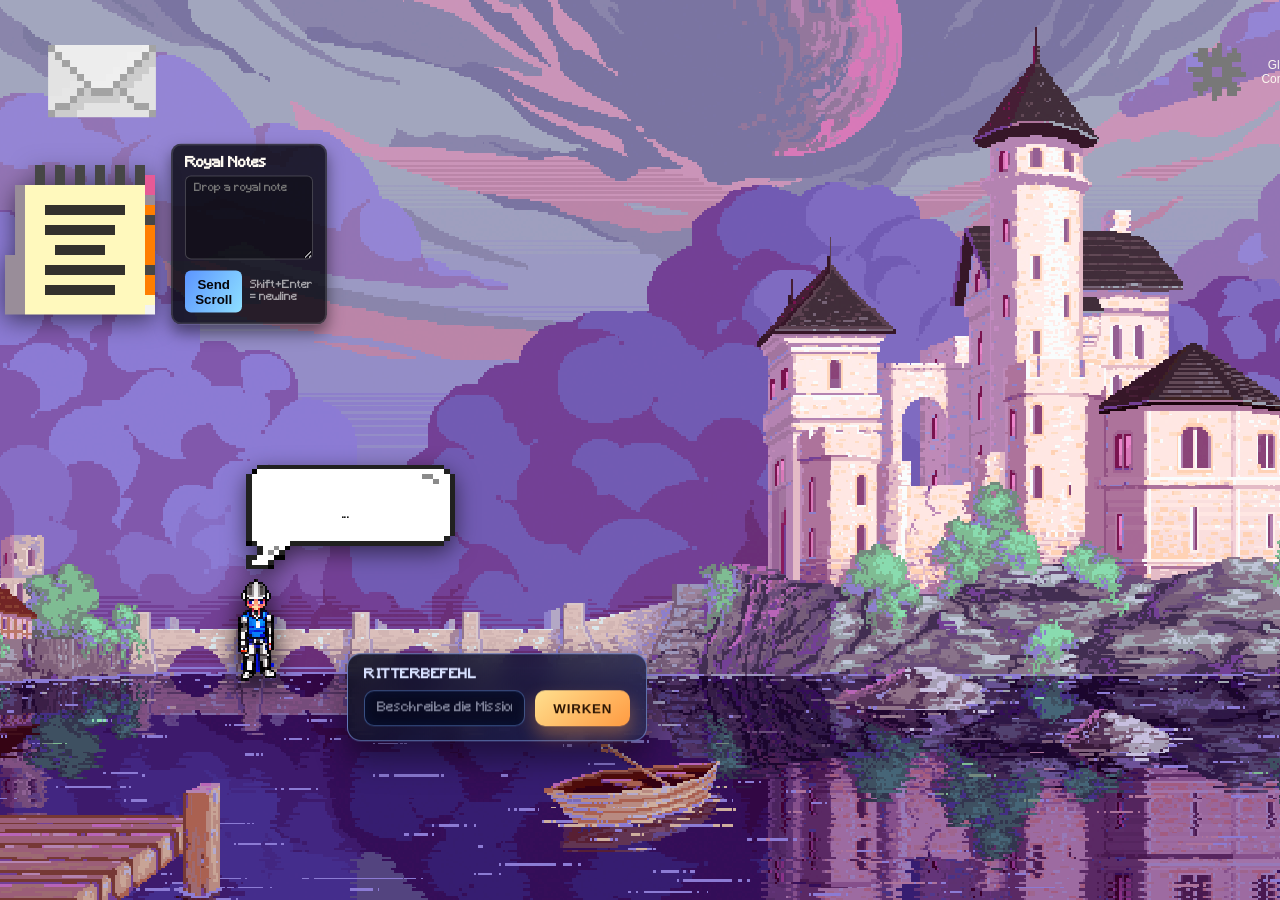
<file: CastleWallpaper/index.html>
<!DOCTYPE html>
<html lang="en">

<head>
    <meta charset="UTF-8">
    <meta name="viewport" content="width=device-width, initial-scale=1.0">
    <title>Castle Automations</title>
    <link rel="stylesheet" href="style.css">
</head>

<body>
    <main id="scene" aria-label="Castle workflow board">
        <img src="assets/castlebg.png" alt="Pixel art castle interior" class="scene-bg" draggable="false">
        <div id="widgets-layer" aria-live="polite">
            <button id="mail-widget" class="widget widget-mail" type="button" aria-label="Dispatch castle mail"
                data-state="idle">
                <img src="assets/mail/Mail1.png" alt="Castle mail courier" class="mail-frame" draggable="false">

            </button>

            <article id="notes-widget" class="widget widget-notes" aria-label="Royal notes module" data-state="idle">
                <img src="assets/Notes.png" alt="Pinned parchment" class="notes-art" draggable="false">
                <div class="notes-body">
                    <label for="notes-input">Royal Notes</label>
                    <textarea id="notes-input" rows="3" placeholder="Drop a royal note"></textarea>
                    <div class="notes-actions">
                        <button id="notes-send" type="button">Send Scroll</button>
                        <span class="note-hint">Shift+Enter = newline</span>
                    </div>
                </div>
            </article>

            <button id="settings-toggle" class="widget widget-settings" type="button" aria-expanded="false"
                aria-controls="settings-panel" aria-label="Open wallpaper settings" data-state="idle">
                <img src="assets/settings/Settings1.png" alt="Castle settings glyph" draggable="false">
                <span class="widget-label">Glyph Console</span>
            </button>

            <button id="knight-widget" class="widget widget-knight" type="button" aria-label="Knight automation trigger"
                data-state="idle" data-animation="idle">
                <img src="assets/characters/knight/animations/breathing-idle/south/frame_000.png" alt="Castle knight"
                    class="knight-sprite" draggable="false">
                <div class="knight-speech" aria-live="polite">
                    <img src="assets/characters/knight/SpeechBubble.png" alt="Knight dialogue bubble" class="knight-speech-bubble" draggable="false">
                    <span class="knight-speech-text" id="knight-speech-text">...</span>
                </div>
                <div class="knight-overlay" aria-hidden="true"></div>
                <div class="knight-progress" aria-hidden="true">
                    <span class="knight-progress-fill"></span>
                </div>
                <p class="knight-dialog" role="status"></p>
            </button>
            <form id="knight-incantation" class="knight-incantation" autocomplete="off">
                <label for="knight-input">Ritterbefehl</label>
                <div class="incantation-field">
                    <input id="knight-input" type="text" maxlength="160" placeholder="Beschreibe die Mission..." aria-label="Knight command input">
                    <button id="knight-cast" type="submit">Wirken</button>
                </div>
            </form>
        </div>
    </main>

    <section id="settings-panel" class="settings-panel hidden" aria-label="Lively properties">
        <header class="settings-header">
            <div>
                <h1>Wallpaper Settings</h1>
                <p>Live view of all Lively properties and their values.</p>
            </div>
            <button id="settings-close" type="button" aria-label="Close settings">✕</button>
        </header>
        <div id="settings-content" class="settings-content">
            <div class="settings-empty">Waiting for Lively to send properties…</div>
              <div id="settings-list" class="settings-list"></div>
        </div>
    </section>

    <script src="script.js" type="module"></script>
</body>

</html>
</file>
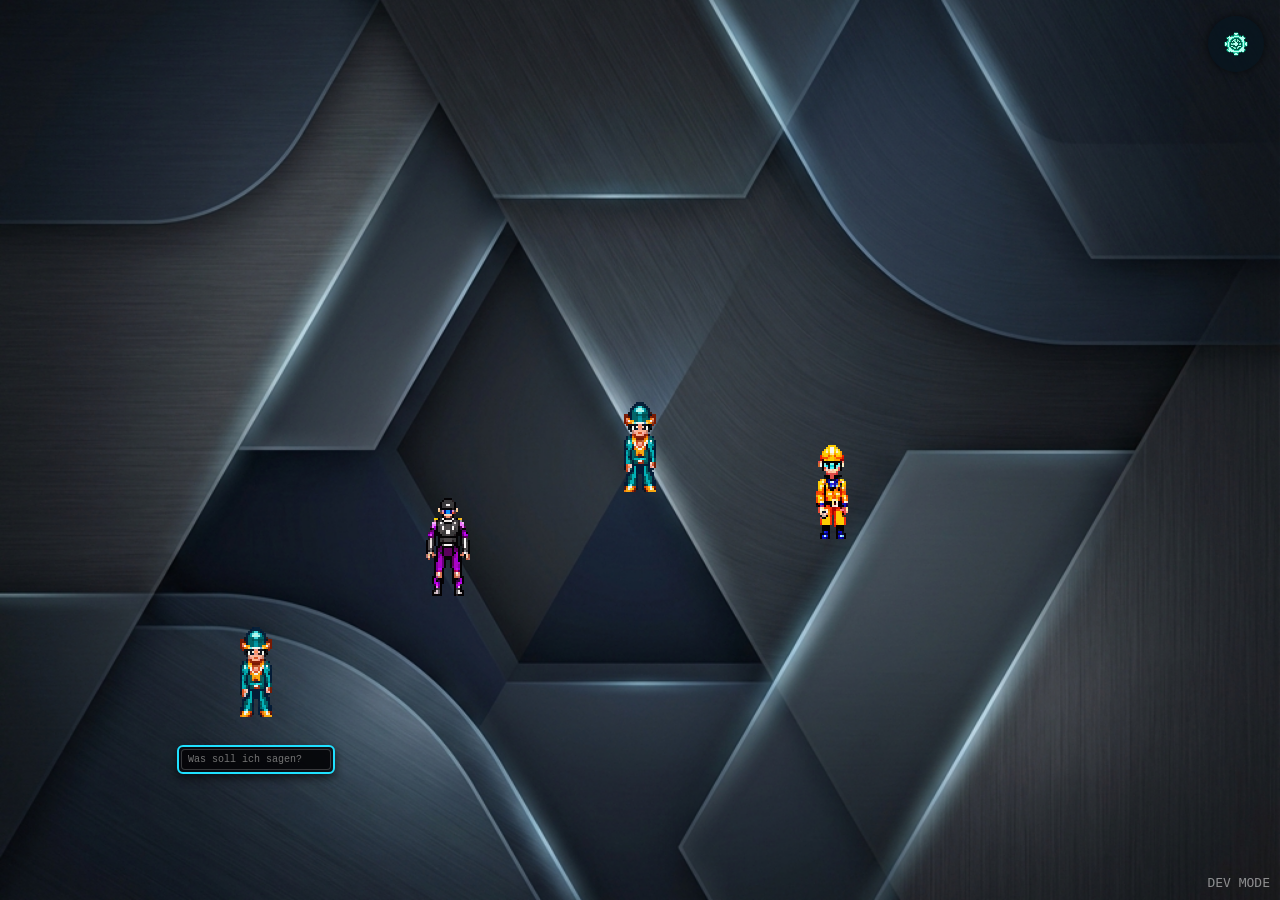
<file: n8n-interactive-wallpaper/index.html>
<!DOCTYPE html>
<html lang="en">

<head>
    <meta charset="UTF-8">
    <link rel="stylesheet" href="style.css">
    <title>Gamified n8n Wallpaper</title>
</head>

<body>
    <div id="background" class="background"></div>
    <button id="settings-button" class="settings-button" aria-label="Einstellungen">
        <img src="assets/ui/settings.gif" alt="Settings">
    </button>
    <div id="settings-panel" class="settings-panel hidden">
        <div class="settings-header">
            <span>Wallpaper Settings</span>
            <button id="settings-close" aria-label="Schließen">
                ✕
            </button>
        </div>
        <div id="settings-content" class="settings-content">
            <p>Dieses Panel zeigt alle verfügbaren Lively-Properties. Es wird automatisch befüllt, sobald Lively Werte sendet.</p>
            <div id="settings-empty" class="settings-empty">Noch keine Properties empfangen.</div>
            <div id="settings-list"></div>
        </div>
    </div>
    <div id="widgets-container"></div>
    <script src="script.js"></script>
</body>

</html>
</file>
<file: CastleWallpaper/style.css>
:root {
    --mail-x: 22%;
    --mail-y: 28%;
    --mail-scale: 1.1;
    --notes-x: 72%;
    --notes-y: 22%;
    --notes-scale: 0.7;
    --settings-x: 88%;
    --settings-y: 18%;
    --settings-scale: 0.9;
    --knight-x: 57%;
    --knight-y: 70%;
    --knight-scale: 1.1;
    --widget-transition: 0.18s ease;
    --panel-bg: rgba(8, 10, 22, 0.92);
    --panel-border: rgba(164, 192, 255, 0.4);
}

@font-face {
    font-family: "Minecraft";
    src: url("Minecraft.ttf") format("truetype");
    font-display: swap;
}

* {
    box-sizing: border-box;
}

html,
body {
    margin: 0;
    width: 100%;
    height: 100%;
    overflow: hidden;
    font-family: "Minecraft", "Segoe UI", Tahoma, Geneva, Verdana, sans-serif;
    background: #030712;
    color: #fdf9f1;
}

#scene {
    position: relative;
    width: 100%;
    height: 100%;
    overflow: hidden;
    isolation: isolate;
}

.scene-bg {
    position: absolute;
    inset: 0;
    width: 100%;
    height: 100%;
    object-fit: cover;
    filter: contrast(1.05) saturate(1.05);
    image-rendering: pixelated;
    z-index: 0;
}

#widgets-layer {
    position: absolute;
    inset: 0;
    pointer-events: none;
    z-index: 1;
}

.widget {
    position: absolute;
    pointer-events: auto;
    transform-origin: center;
    transform: translate(-50%, -50%);
    transition: transform var(--widget-transition), filter var(--widget-transition);
    border: none;
    background: transparent;
    padding: 0;
    cursor: pointer;
    display: flex;
    align-items: center;
    gap: 6px;
    color: inherit;
}

.widget:focus-visible {
    outline: 2px solid #4adad9;
    outline-offset: 4px;
}

.widget-mail {
    left: var(--mail-x);
    top: var(--mail-y);
    transform: translate(-50%, -50%) scale(var(--mail-scale));
}

.settings-row label {
    flex: 0 0 120px;
    font-weight: 600;
    font-size: 13px;
    color: #cdd6ff;
    padding-right: 10px;
}

.settings-field {
    flex: 1;
    display: flex;
    align-items: center;
    gap: 8px;
}

.settings-field input[type="text"],
.settings-field input[type="url"],
.settings-field input[type="number"],
.settings-field textarea {
    width: 100%;
    background: rgba(0, 0, 0, 0.35);
    border: 1px solid rgba(255, 255, 255, 0.2);
    border-radius: 4px;
    color: #e9feff;
    padding: 4px 6px;
    font-family: inherit;
    font-size: 12px;
}

.settings-field textarea {
    min-height: 54px;
    resize: vertical;
}

.settings-field input[type="range"] {
    flex: 1;
}

.settings-field input[type="checkbox"] {
    transform: scale(1.2);
    accent-color: #00ffd5;
}

.settings-value {
    font-family: 'SFMono-Regular', Consolas, 'Liberation Mono', Menlo, monospace;
    color: #20cff8;
    min-width: 48px;
    text-align: right;
    font-size: 11px;
}

.widget-mail .mail-frame {
    width: 98px;
    height: auto;
    image-rendering: pixelated;
}

.widget-notes {
    left: var(--notes-x);
    top: var(--notes-y);
    transform: translate(-50%, -50%) scale(var(--notes-scale));
    pointer-events: auto;
}

.widget-notes {
    cursor: default;
    max-width: 220px;
}

.widget-notes .notes-art {
    width: 160px;
    image-rendering: pixelated;
    filter: drop-shadow(0 6px 12px rgba(0, 0, 0, 0.55));
}

.notes-body {
    width: 220px;
    padding: 10px 12px;
    background: rgba(7, 7, 14, 0.82);
    border: 2px solid rgba(255, 255, 255, 0.12);
    border-radius: 10px;
    box-shadow: 0 8px 16px rgba(0, 0, 0, 0.5);
    pointer-events: auto;
}

.widget-notes[data-state="loading"] .notes-body {
    border-color: rgba(74, 218, 217, 0.9);
    box-shadow: 0 0 16px rgba(74, 218, 217, 0.3);
}

.widget-notes[data-state="error"] .notes-body {
    border-color: rgba(255, 92, 92, 0.9);
    box-shadow: 0 0 16px rgba(255, 92, 92, 0.25);
}

.widget-notes[data-state="success"] .notes-body {
    border-color: rgba(91, 255, 116, 0.9);
}

.notes-body label {
    font-size: 14px;
    font-weight: 600;
    display: block;
    margin-bottom: 4px;
}

#notes-input {
    width: 100%;
    min-height: 84px;
    background: rgba(0, 0, 0, 0.35);
    border: 1px solid rgba(255, 255, 255, 0.2);
    border-radius: 6px;
    padding: 6px 8px;
    color: #f3f3f3;
    font-family: "Minecraft", "Courier New", monospace;
    font-size: 11px;
    resize: vertical;
}

#notes-input:focus-visible {
    outline: 2px solid #4adad9;
    outline-offset: 2px;
}

.notes-actions {
    display: flex;
    align-items: center;
    justify-content: space-between;
    gap: 8px;
    margin-top: 6px;
}

#notes-send {
    flex: 1;
    background: linear-gradient(120deg, #5c95ff, #8ee0ff);
    border: none;
    color: #05050a;
    font-weight: 600;
    padding: 6px 10px;
    border-radius: 6px;
    cursor: pointer;
    transition: opacity var(--widget-transition);
}

#notes-send:disabled {
    opacity: 0.45;
    cursor: not-allowed;
}

.note-hint {
    font-size: 11px;
    color: rgba(255, 255, 255, 0.6);
}

.widget-settings {
    left: var(--settings-x);
    top: var(--settings-y);
    transform: translate(-50%, -50%) scale(var(--settings-scale));
}

.widget-settings img {
    width: 86px;
    height: auto;
    image-rendering: pixelated;
}

.widget-knight {
    left: var(--knight-x);
    top: var(--knight-y);
    transform: translate(-50%, -50%) scale(var(--knight-scale));
    image-rendering: pixelated;
    flex-direction: column;
}

.knight-sprite {
    width: 128px;
    height: auto;
    image-rendering: pixelated;
    filter: drop-shadow(0 6px 12px rgba(0, 0, 0, 0.8));
}

.widget-knight[data-animation="cast"] .knight-sprite {
    filter: drop-shadow(0 0 10px rgba(76, 198, 255, 0.85));
}

.widget-knight[data-animation="victory"] .knight-sprite {
    filter: drop-shadow(0 0 10px rgba(255, 226, 109, 0.9));
}

.widget-knight[data-animation="defeat"] .knight-sprite {
    filter: drop-shadow(0 0 12px rgba(255, 107, 107, 0.9));
    animation: knightDefeatShake 0.45s steps(2) 3;
}

.knight-overlay {
    position: absolute;
    width: 64px;
    height: 64px;
    background: radial-gradient(circle, rgba(255, 255, 255, 0.9) 0%, rgba(255, 255, 255, 0) 70%);
    opacity: 0;
    transition: opacity var(--widget-transition);
    pointer-events: none;
}

.widget-knight[data-state="loading"] .knight-overlay {
    opacity: 0.8;
    animation: pulse 0.9s linear infinite;
}

.widget-knight[data-animation="victory"] .knight-overlay {
    opacity: 0.6;
    background: radial-gradient(circle, rgba(255, 240, 174, 0.8) 0%, rgba(255, 214, 82, 0) 70%);
    animation: knightVictoryAura 1.2s ease-in-out infinite;
}

.widget-knight[data-animation="defeat"] .knight-overlay {
    opacity: 0.7;
    background: radial-gradient(circle, rgba(255, 107, 107, 0.8) 0%, rgba(255, 31, 31, 0) 70%);
    animation: knightDefeatAura 0.9s ease-in-out infinite;
}

.knight-progress {
    position: absolute;
    bottom: -18px;
    width: 150px;
    height: 8px;
    border-radius: 999px;
    background: rgba(0, 0, 0, 0.6);
    overflow: hidden;
    border: 1px solid rgba(255, 255, 255, 0.4);
    opacity: 0;
    transition: opacity var(--widget-transition);
}

.knight-speech {
    position: absolute;
    top: -160px;
    left: 90%;
    transform: translateX(-40%);
    display: flex;
    align-items: center;
    justify-content: center;
    min-width: 160px;
    pointer-events: none;
}

.knight-speech-bubble {
    width: 300px;
    height: 260px;
    image-rendering: pixelated;
    filter: drop-shadow(0 6px 10px rgba(0, 0, 0, 0.55));
}

.knight-speech-text {
    position: absolute;
    top: 46%;
    left: 50%;
    transform: translate(-50%, -50%);
    width: 72%;
    font-family: "Minecraft", "Courier New", monospace;
    font-size: 12px;
    line-height: 1.4;
    color: #171717;
    text-transform: none;
    padding: 2px 0;
    text-align: center;
    letter-spacing: 0.2px;
    word-break: break-word;
}

.knight-incantation {
    position: absolute;
    left: calc(var(--knight-x) + 9%);
    top: calc(var(--knight-y) + 6%);
    transform: translate(-8%, -35%);
    display: flex;
    flex-direction: column;
    gap: 8px;
    background: linear-gradient(135deg, rgba(12, 14, 32, 0.88), rgba(28, 34, 74, 0.75));
    border: 1px solid rgba(140, 176, 255, 0.6);
    border-radius: 14px;
    padding: 14px 16px;
    width: min(300px, 65vw);
    pointer-events: auto;
    backdrop-filter: blur(10px);
    box-shadow: 0 18px 32px rgba(0, 0, 0, 0.45);
    z-index: 2;
}

.knight-incantation label {
    font-size: 13px;
    font-weight: 700;
    letter-spacing: 0.5px;
    text-transform: uppercase;
    color: #d7e0ff;
}

.incantation-field {
    display: flex;
    gap: 10px;
    align-items: stretch;
}

#knight-input {
    flex: 1;
    background: rgba(2, 7, 26, 0.7);
    border: 1px solid rgba(116, 166, 255, 0.45);
    border-radius: 10px;
    color: #f9fbff;
    padding: 10px 12px;
    font-family: "Minecraft", "Courier New", monospace;
    font-size: 13px;
    letter-spacing: 0.3px;
    box-shadow: inset 0 0 12px rgba(12, 24, 64, 0.65);
    transition: border-color 0.2s ease, box-shadow 0.2s ease;
}

#knight-input:focus-visible {
    outline: none;
    border-color: #66f4ff;
    box-shadow: 0 0 8px rgba(102, 244, 255, 0.5), inset 0 0 12px rgba(12, 24, 64, 0.4);
}

#knight-input::placeholder {
    color: rgba(227, 233, 255, 0.55);
}

#knight-cast {
    background: linear-gradient(140deg, #ffe08f, #ffb25c 65%, #ff9b42);
    border: none;
    color: #2c1504;
    font-weight: 800;
    padding: 10px 18px;
    border-radius: 10px;
    cursor: pointer;
    text-transform: uppercase;
    letter-spacing: 0.8px;
    box-shadow: 0 10px 18px rgba(255, 159, 67, 0.35);
    transition: transform 0.2s ease, box-shadow 0.2s ease, filter 0.2s ease;
}

#knight-cast:disabled {
    opacity: 0.5;
    cursor: not-allowed;
    box-shadow: none;
}

#knight-cast:not(:disabled):hover {
    transform: translateY(-1px) scale(1.02);
    box-shadow: 0 12px 22px rgba(255, 159, 67, 0.45);
}

#knight-cast:not(:disabled):active {
    transform: translateY(1px) scale(0.99);
    filter: brightness(0.98);
}

.knight-progress-fill {
    display: block;
    height: 100%;
    width: 0;
    background: linear-gradient(90deg, #49ffc4, #4ab2ff);
    transition: width 0.2s ease;
}

.widget-knight[data-state="loading"] .knight-progress,
.widget-knight[data-state="success"] .knight-progress,
.widget-knight[data-state="error"] .knight-progress {
    opacity: 1;
}

.knight-dialog {
    position: absolute;
    top: -120px;
    width: 200px;
    padding: 10px 12px;
    background: #fff8e1;
    border: 3px solid #2d1b0f;
    border-radius: 10px;
    color: #130c06;
    font-family: "Minecraft", "Courier New", monospace;
    font-size: 10px;
    line-height: 1.4;
    letter-spacing: 0.4px;
    text-transform: uppercase;
    box-shadow: 0 10px 20px rgba(0, 0, 0, 0.5);
    opacity: 0;
    transform: translateY(4px);
    transition: opacity 0.2s ease, transform 0.2s ease;
    pointer-events: none;
}

.knight-dialog::after {
    content: "";
    position: absolute;
    bottom: -12px;
    left: 50%;
    transform: translateX(-50%);
    width: 16px;
    height: 16px;
    background: #fff8e1;
    border-left: 3px solid #2d1b0f;
    border-bottom: 3px solid #2d1b0f;
    clip-path: polygon(100% 0, 0 100%, 100% 100%);
}

.knight-dialog.visible {
    opacity: 1;
    transform: translateY(0);
}

@keyframes pulse {
    0% {
        opacity: 0.2;
    }

    50% {
        opacity: 0.9;
    }

    100% {
        opacity: 0.2;
    }
}

@keyframes knightVictoryAura {
    0% {
        transform: scale(0.8);
        opacity: 0.2;
    }

    50% {
        transform: scale(1.05);
        opacity: 0.9;
    }

    100% {
        transform: scale(0.85);
        opacity: 0.25;
    }
}

@keyframes knightDefeatShake {
    0% {
        transform: translateX(0);
    }

    25% {
        transform: translateX(-4px);
    }

    50% {
        transform: translateX(4px);
    }

    75% {
        transform: translateX(-3px);
    }

    100% {
        transform: translateX(0);
    }
}

@keyframes knightDefeatAura {
    0% {
        transform: scale(0.8);
        opacity: 0.3;
    }

    50% {
        transform: scale(1.05);
        opacity: 0.9;
    }

    100% {
        transform: scale(0.8);
        opacity: 0.3;
    }
}

.settings-panel {
    position: absolute;
    right: 24px;
    top: 24px;
    width: min(380px, calc(100% - 48px));
    max-height: calc(100% - 48px);
    background: var(--panel-bg);
    border: 1px solid var(--panel-border);
    border-radius: 16px;
    box-shadow: 0 30px 60px rgba(0, 0, 0, 0.5);
    display: flex;
    flex-direction: column;
    backdrop-filter: blur(12px);
    z-index: 5;
}

.hidden {
    display: none !important;
}

.settings-header {
    padding: 16px 20px;
    border-bottom: 1px solid rgba(255, 255, 255, 0.12);
    display: flex;
    justify-content: space-between;
    align-items: flex-start;
    gap: 12px;
}

.settings-header h1 {
    font-size: 18px;
    margin: 0 0 4px;
}

.settings-header p {
    margin: 0;
    font-size: 13px;
    color: rgba(255, 255, 255, 0.75);
}

#settings-close {
    border: none;
    background: rgba(255, 255, 255, 0.08);
    color: #fff;
    font-size: 20px;
    border-radius: 8px;
    padding: 4px 8px;
    cursor: pointer;
}

.settings-content {
    padding: 14px 20px;
    overflow: auto;
}

.settings-empty {
    padding: 10px 0;
    color: rgba(255, 255, 255, 0.6);
    font-style: italic;
}

.settings-list {
    display: flex;
    flex-direction: column;
    gap: 12px;
    margin: 0;
}

.settings-row {
    display: flex;
    align-items: center;
    gap: 12px;
    padding: 10px 12px;
    background: rgba(255, 255, 255, 0.04);
    border: 1px solid rgba(255, 255, 255, 0.08);
    border-radius: 10px;
}

@media (max-width: 960px) {
    .knight-incantation {
        left: var(--knight-x);
        top: calc(var(--knight-y) + 10%);
        transform: translate(-50%, -50%);
        width: min(280px, 80vw);
    }
}

@media (max-width: 720px) {
    .widget-notes {
        transform: translate(-50%, -50%) scale(var(--notes-scale) * 0.85);
    }

    .widget-mail .mail-frame {
        width: 72px;
    }

    .widget-settings img {
        width: 64px;
    }

    .knight-sprite {
        width: 96px;
    }
}
</file>
<file: n8n-interactive-wallpaper/style.css>
body,
html {
    margin: 0;
    padding: 0;
    width: 100%;
    height: 100%;
    overflow: hidden;
    font-family: 'Segoe UI', Tahoma, Geneva, Verdana, sans-serif;
    background-color: #222;
}

#settings-button {
    position: absolute;
    top: 16px;
    right: 16px;
    width: 56px;
    height: 56px;
    border: none;
    background: rgba(6, 20, 30, 0.7);
    border-radius: 50%;
    box-shadow: 0 0 10px rgba(0, 0, 0, 0.6);
    cursor: pointer;
    z-index: 3;
    display: flex;
    align-items: center;
    justify-content: center;
    padding: 8px;
    transition: transform 0.1s ease, box-shadow 0.1s ease;
}

#settings-button img {
    width: 100%;
    height: 100%;
    image-rendering: pixelated;
}

#settings-button:hover {
    transform: scale(1.05);
    box-shadow: 0 0 12px rgba(0, 255, 213, 0.7);
}

#settings-panel {
    position: absolute;
    top: 16px;
    right: 16px;
    width: 360px;
    max-height: calc(100% - 32px);
    background: rgba(5, 12, 24, 0.92);
    border: 2px solid rgba(0, 255, 213, 0.4);
    border-radius: 12px;
    z-index: 4;
    display: flex;
    flex-direction: column;
    overflow: hidden;
    backdrop-filter: blur(6px);
    box-shadow: 0 10px 30px rgba(0, 0, 0, 0.6);
}

#settings-panel.hidden {
    display: none;
}

.settings-header {
    display: flex;
    justify-content: space-between;
    align-items: center;
    padding: 12px 16px;
    border-bottom: 1px solid rgba(0, 255, 213, 0.3);
    color: #e9feff;
    font-weight: 600;
    letter-spacing: 0.5px;
}

.settings-header button {
    background: transparent;
    border: none;
    color: #e9feff;
    font-size: 18px;
    cursor: pointer;
}

.settings-content {
    padding: 12px 16px;
    overflow-y: auto;
    color: #c8f7ff;
    font-size: 14px;
    line-height: 1.4;
}

.settings-empty {
    font-style: italic;
    color: rgba(200, 247, 255, 0.7);
    margin-bottom: 8px;
}

.settings-list {
    display: flex;
    flex-direction: column;
    gap: 8px;
}

.settings-row {
    display: flex;
    justify-content: space-between;
    align-items: center;
    background: rgba(255, 255, 255, 0.05);
    padding: 6px 8px;
    border-radius: 6px;
    font-family: 'Segoe UI', Tahoma, Geneva, Verdana, sans-serif;
    font-size: 12px;
}

.settings-row span {
    max-width: 50%;
    white-space: nowrap;
    overflow: hidden;
    text-overflow: ellipsis;
}

.settings-row code {
    font-family: 'SFMono-Regular', Consolas, 'Liberation Mono', Menlo, monospace;
    background: rgba(0, 0, 0, 0.3);
    padding: 2px 4px;
    border-radius: 4px;
    color: #20cff8;
}

.settings-row input[type="text"],
.settings-row input[type="range"],
.settings-row input[type="number"] {
    flex: 1;
    margin-left: 8px;
}

.settings-row input[type="text"] {
    background: rgba(0, 0, 0, 0.35);
    border: 1px solid rgba(255, 255, 255, 0.2);
    border-radius: 4px;
    color: #e9feff;
    padding: 4px 6px;
}

.settings-row input[type="checkbox"] {
    transform: scale(1.2);
    accent-color: #00ffd5;
}

.background {
    background-image: url('images/default.jpg');
    background-size: cover;
    background-position: center;
    width: 100%;
    height: 100%;
    position: absolute;
    top: 0;
    left: 0;
    z-index: 0;
}

#widgets-container {
    position: absolute;
    top: 0;
    left: 0;
    width: 100%;
    height: 100%;
    z-index: 1;
    pointer-events: none;
}

.character-widget {
    position: absolute;
    pointer-events: auto;
    cursor: pointer;
    transition: transform 0.1s;
    /* Pixel Art Scaling */
    image-rendering: pixelated;
    image-rendering: -moz-crisp-edges;
    image-rendering: crisp-edges;

    /* Flexbox to center overlay */
    display: flex;
    justify-content: center;
    align-items: center;
}

.character-widget img.char-img {
    display: block;
    width: 128px;
    height: auto;
    position: relative;
    z-index: 1;
}

.character-widget img.overlay-img {
    position: absolute;
    z-index: 2;
    width: 64px;
    /* Default overlay size, relative to widget scale */
    height: auto;
    pointer-events: none;
    display: none;
    /* Hidden by default */
    filter: drop-shadow(0 0 2px rgba(0, 0, 0, 0.8));
}

/* Status Styles */
.character-widget img.overlay-img.status-error {
    filter: drop-shadow(0 0 2px rgba(0, 0, 0, 0.8));
}

.character-widget .status-label {
    position: absolute;
    bottom: -34px;
    background: rgba(10, 10, 10, 0.75);
    color: #f4f4f4;
    font-size: 12px;
    padding: 4px 8px;
    border-radius: 4px;
    font-family: 'Segoe UI', Tahoma, Geneva, Verdana, sans-serif;
    text-shadow: 0 1px 2px rgba(0, 0, 0, 0.8);
    pointer-events: none;
    display: none;
    z-index: 3;
}

.character-widget .progress-bar {
    position: absolute;
    bottom: -8px;
    width: 120px;
    height: 6px;
    border-radius: 3px;
    background: rgba(255, 255, 255, 0.2);
    overflow: hidden;
    display: none;
    z-index: 3;
}

.character-widget .progress-fill {
    height: 100%;
    width: 0;
    background: linear-gradient(90deg, #00ffd5, #20a4ff);
    transition: width 0.2s ease;
}

.character-widget .text-input-wrapper {
    position: absolute;
    top: calc(100% + 6px);
    width: 150px;
    padding: 2px;
    background: rgba(8, 8, 12, 0.85);
    border: 2px solid #1fe0ff;
    border-radius: 6px;
    box-shadow: 0 4px 10px rgba(0, 0, 0, 0.6);
    display: none;
    z-index: 4;
    pointer-events: auto;
}

.character-widget .text-input-wrapper input {
    width: 100%;
    background: rgba(0, 0, 0, 0.4);
    border: 1px solid rgba(255, 255, 255, 0.2);
    border-radius: 4px;
    color: #e6faff;
    font-family: 'Press Start 2P', 'Courier New', monospace;
    font-size: 10px;
    padding: 4px 6px;
    image-rendering: pixelated;
}

.character-widget .speech-bubble {
    position: absolute;
    bottom: 140px;
    left: 50%;
    transform: translateX(-50%);
    max-width: 220px;
    padding: 12px;
    border-radius: 8px;
    background: #fef8d8;
    border: 3px solid #181010;
    font-family: 'Press Start 2P', 'Courier New', monospace;
    font-size: 10px;
    color: #111;
    line-height: 1.6;
    letter-spacing: 0.5px;
    text-transform: uppercase;
    box-shadow: 0 6px 12px rgba(0, 0, 0, 0.6);
    display: none;
    z-index: 5;
    pointer-events: none;
    image-rendering: pixelated;
}

.character-widget .speech-bubble::after {
    content: "";
    position: absolute;
    bottom: -10px;
    left: 50%;
    transform: translateX(-50%);
    width: 16px;
    height: 16px;
    background: #fef8d8;
    border-left: 3px solid #181010;
    border-bottom: 3px solid #181010;
    clip-path: polygon(100% 0, 0% 100%, 100% 100%);
}

.character-widget .speech-bubble.visible {
    display: block;
    animation: bubblePop 0.25s ease;
}

/* State Animations */
@keyframes bounce {

    0%,
    20%,
    50%,
    80%,
    100% {
        transform: translateY(0);
    }

    40% {
        transform: translateY(-10px);
    }

    60% {
        transform: translateY(-5px);
    }
}

@keyframes shake {

    0%,
    100% {
        transform: translateX(0);
    }

    10%,
    30%,
    50%,
    70%,
    90% {
        transform: translateX(-5px);
    }

    20%,
    40%,
    60%,
    80% {
        transform: translateX(5px);
    }
}

.character-widget.state-success .char-img {
    animation: bounce 1s ease;
}

.character-widget.state-error .char-img {
    animation: shake 0.5s ease;
}

.character-widget.walking .char-img {
    animation: walkCycle 0.55s steps(2) infinite;
}

@keyframes bubblePop {
    0% {
        transform: translate(-50%, -5px) scale(0.8);
        opacity: 0;
    }

    100% {
        transform: translate(-50%, 0) scale(1);
        opacity: 1;
    }
}

@keyframes walkCycle {
    0% {
        transform: translateY(0);
    }

    50% {
        transform: translateY(-4px);
    }

    100% {
        transform: translateY(0);
    }
}

/* Hover effect only in Idle state */
.character-widget.state-idle:hover {
    filter: drop-shadow(0 0 5px rgba(255, 255, 255, 0.5));
}

/* Edit Mode Styling */
body.edit-mode .character-widget {
    border: 2px dashed #ff00ff;
    background-color: rgba(255, 0, 255, 0.2);
}

body.edit-mode .character-widget::after {
    content: attr(data-slot);
    position: absolute;
    top: -20px;
    left: 0;
    background: #ff00ff;
    color: white;
    font-size: 12px;
    padding: 2px 5px;
    border-radius: 3px;
    white-space: nowrap;
}
</file>
